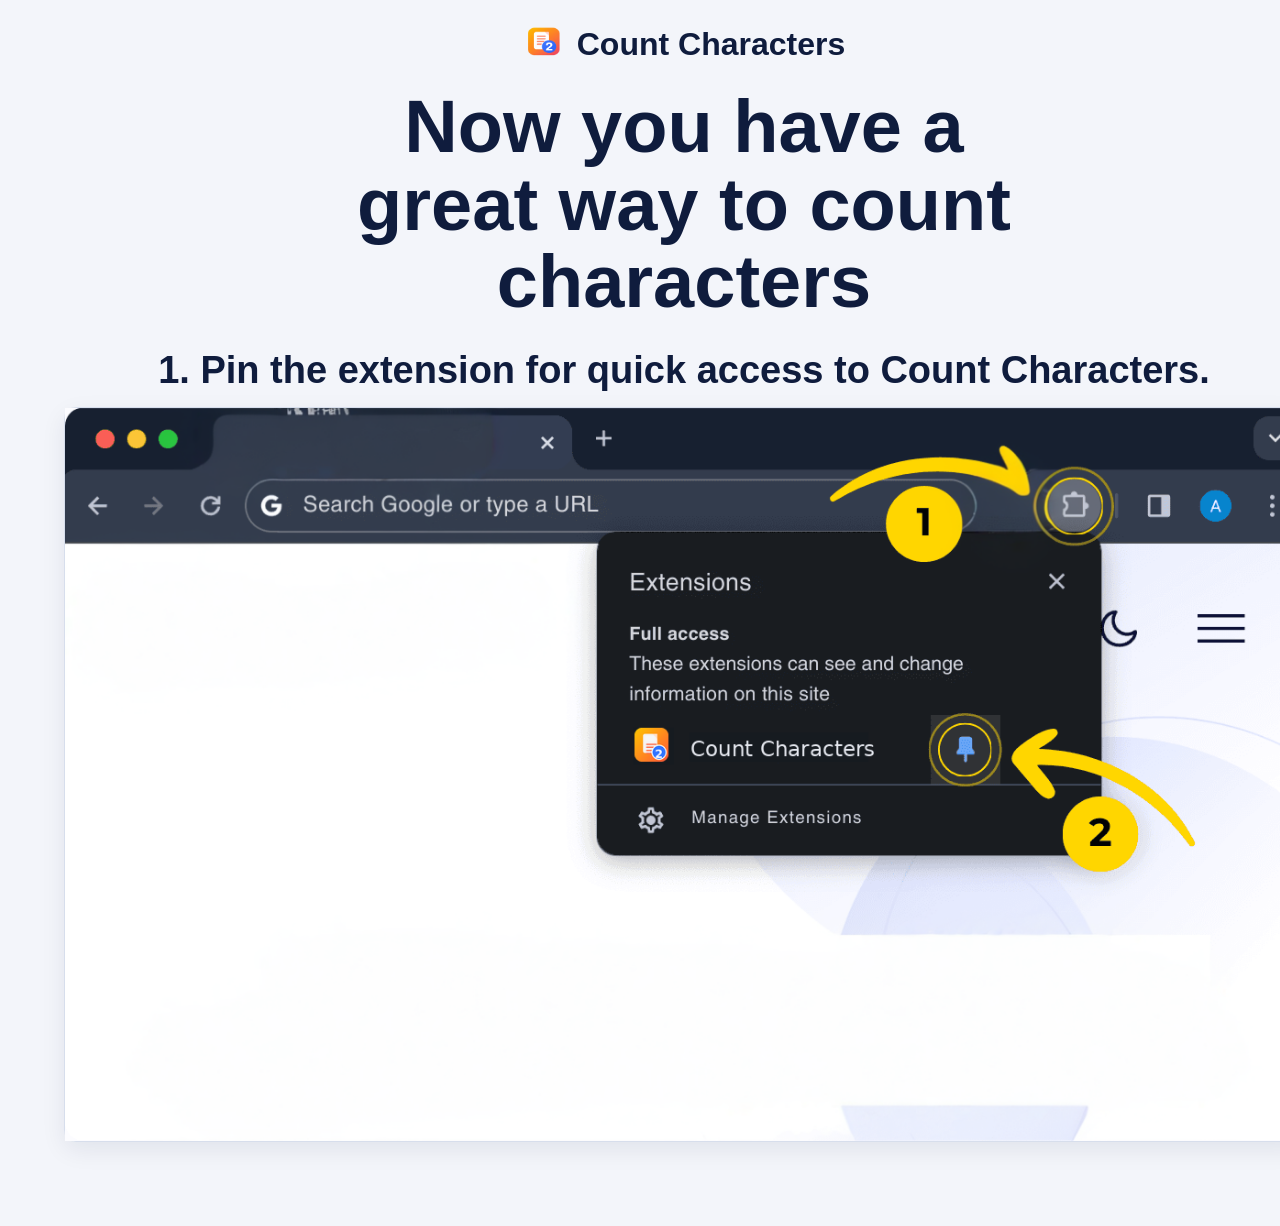
<file: index.html>
<!doctype html>
<html lang="en">
  <head>
    <meta charset="UTF-8" />
    <meta name="viewport" content="width=device-width, initial-scale=1.0" />
    <title>Welcome | Count Characters</title>
    <meta
      name="description"
      content="How to use Count Characters: pin the extension and open it from the toolbar."
    />
    <link rel="stylesheet" href="styles.css" />
  </head>
  <body>
    <div class="page">
      <header class="top">
        <a class="brand" href="./">
          <img src="assets/count-characters.png" alt="Count Characters logo" />
          <span>Count Characters</span>
        </a></header>

      <main><h1>Now you have a great way to count characters</h1>

        <section class="step">
          <h2>1. Pin the extension for quick access to Count Characters.</h2>
          <figure class="browser-reference">
            <img src="assets/welcome-browser-1.png" alt="Pin Count Characters extension in Chrome toolbar" />
          </figure>
        </section>
      </main>
    </div>
  </body>
</html>
</file>
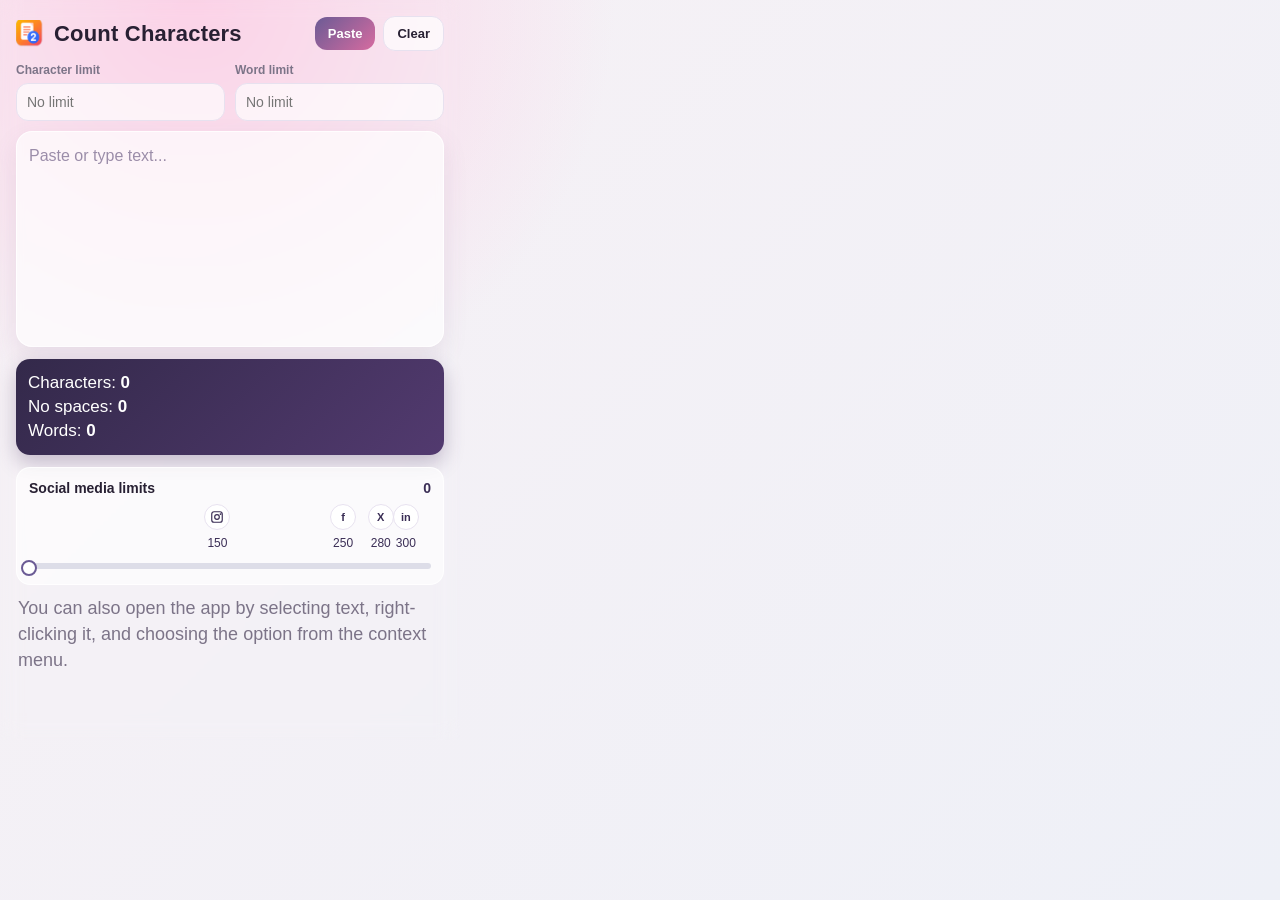
<file: extension/popup.html>
<!doctype html>
<html lang="ru">
  <head>
    <meta charset="UTF-8" />
    <meta name="viewport" content="width=device-width, initial-scale=1.0" />
    <title>Count Characters</title>
    <link rel="stylesheet" href="popup.css" />
  </head>
  <body>
    <main class="app glass">
      <header class="topbar">
        <h1><img src="icons/64.png" alt="" class="title-icon" />Count Characters</h1>
        <div class="topbar-actions">
          <button id="pasteBtn" type="button">Paste</button>
          <button id="clearBtn" type="button" class="ghost">Clear</button>
        </div>
      </header>

      <div class="limits">
        <label>
          Character limit
          <input id="charLimit" type="number" min="0" placeholder="No limit" />
        </label>
        <label>
          Word limit
          <input id="wordLimit" type="number" min="0" placeholder="No limit" />
        </label>
      </div>

      <div id="editor" class="editor" contenteditable="true" spellcheck="false" data-placeholder="Paste or type text..."></div>

      <section class="stats">
        <p>Characters: <strong id="charsCount">0</strong></p>
        <p>No spaces: <strong id="charsNoSpaceCount">0</strong></p>
        <p>Words: <strong id="wordsCount">0</strong></p>
      </section>

      <section class="social-scale" aria-label="Social media limits scale">
        <div class="social-head">
          <h2>Social media limits</h2>
          <span id="socialCurrent">0</span>
        </div>
        <div class="social-icons">
          <div class="social-item" style="--pos: 46.88%">
            <span class="social-icon" aria-label="Instagram">
              <svg viewBox="0 0 24 24" aria-hidden="true">
                <path d="M7 2h10a5 5 0 0 1 5 5v10a5 5 0 0 1-5 5H7a5 5 0 0 1-5-5V7a5 5 0 0 1 5-5Zm0 2a3 3 0 0 0-3 3v10a3 3 0 0 0 3 3h10a3 3 0 0 0 3-3V7a3 3 0 0 0-3-3H7Zm11 1.5a1.5 1.5 0 1 1 0 3 1.5 1.5 0 0 1 0-3ZM12 7a5 5 0 1 1 0 10 5 5 0 0 1 0-10Zm0 2a3 3 0 1 0 0 6 3 3 0 0 0 0-6Z"></path>
              </svg>
            </span>
            <span class="social-limit">150</span>
          </div>
          <div class="social-item" style="--pos: 78.13%"><span class="social-icon">f</span><span class="social-limit">250</span></div>
          <div class="social-item" style="--pos: 87.5%"><span class="social-icon">X</span><span class="social-limit">280</span></div>
          <div class="social-item" style="--pos: 93.75%"><span class="social-icon">in</span><span class="social-limit">300</span></div>
        </div>
        <div class="bar-wrap">
          <div id="socialTrack" class="social-track"></div>
          <div id="socialProgress" class="social-progress"></div>
          <div id="socialThumb" class="social-thumb"></div>
        </div>
      </section>
      <p class="context-tip">
        You can also open the app by selecting text, right-clicking it, and choosing the option from the context
        menu.
      </p>
    </main>

    <script src="popup.js"></script>
  </body>
</html>
</file>
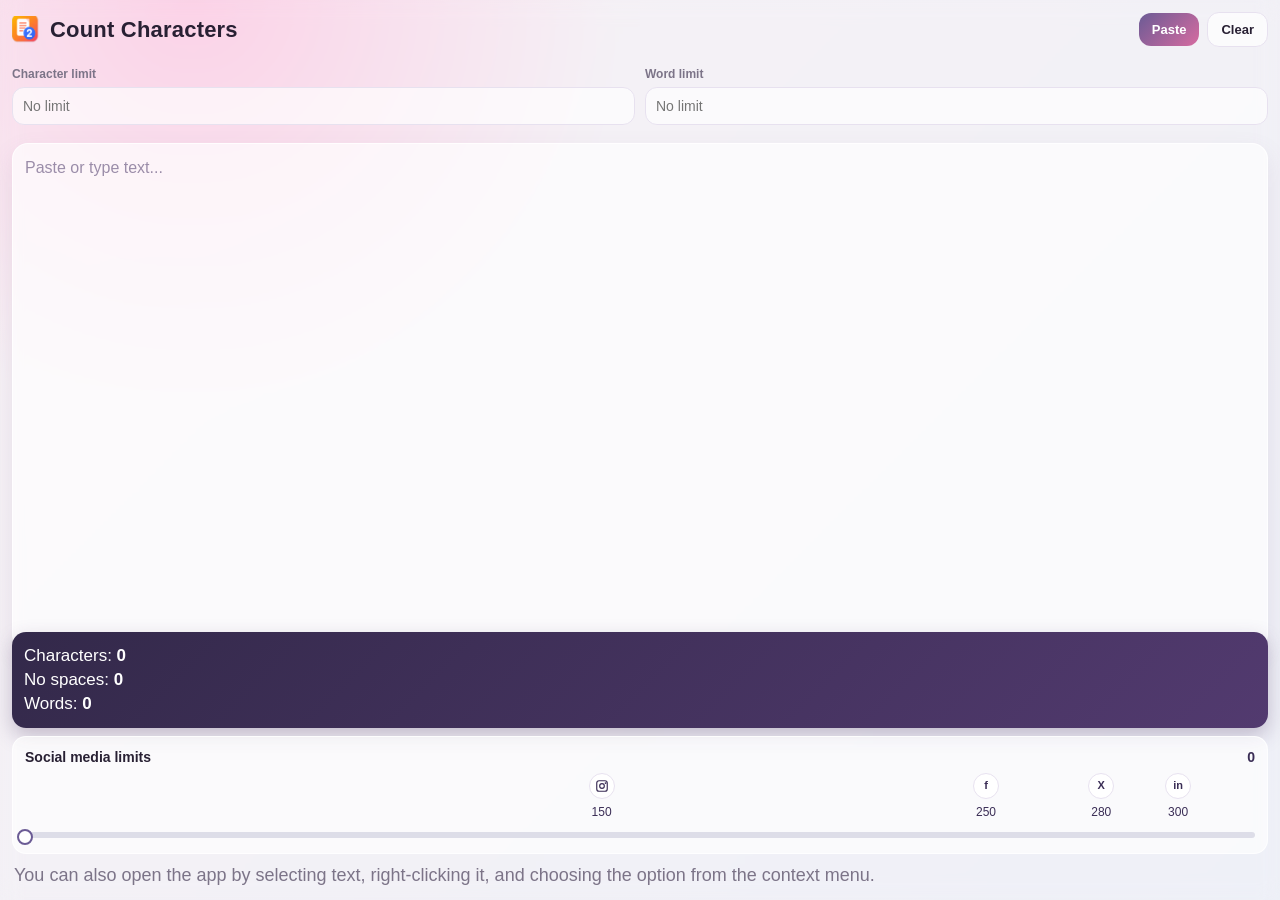
<file: extension/sidepanel.html>
<!doctype html>
<html lang="ru">
  <head>
    <meta charset="UTF-8" />
    <meta name="viewport" content="width=device-width, initial-scale=1.0" />
    <title>Count Characters</title>
    <link rel="stylesheet" href="popup.css" />
  </head>
  <body class="sidepanel">
    <main class="app glass">
      <header class="topbar">
        <h1><img src="icons/64.png" alt="" class="title-icon" />Count Characters</h1>
        <div class="topbar-actions">
          <button id="pasteBtn" type="button">Paste</button>
          <button id="clearBtn" type="button" class="ghost">Clear</button>
        </div>
      </header>

      <div class="limits">
        <label>
          Character limit
          <input id="charLimit" type="number" min="0" placeholder="No limit" />
        </label>
        <label>
          Word limit
          <input id="wordLimit" type="number" min="0" placeholder="No limit" />
        </label>
      </div>

      <div id="editor" class="editor" contenteditable="true" spellcheck="false" data-placeholder="Paste or type text..."></div>

      <section class="stats">
        <p>Characters: <strong id="charsCount">0</strong></p>
        <p>No spaces: <strong id="charsNoSpaceCount">0</strong></p>
        <p>Words: <strong id="wordsCount">0</strong></p>
      </section>

      <section class="social-scale" aria-label="Social media limits scale">
        <div class="social-head">
          <h2>Social media limits</h2>
          <span id="socialCurrent">0</span>
        </div>
        <div class="social-icons">
          <div class="social-item" style="--pos: 46.88%">
            <span class="social-icon" aria-label="Instagram">
              <svg viewBox="0 0 24 24" aria-hidden="true">
                <path d="M7 2h10a5 5 0 0 1 5 5v10a5 5 0 0 1-5 5H7a5 5 0 0 1-5-5V7a5 5 0 0 1 5-5Zm0 2a3 3 0 0 0-3 3v10a3 3 0 0 0 3 3h10a3 3 0 0 0 3-3V7a3 3 0 0 0-3-3H7Zm11 1.5a1.5 1.5 0 1 1 0 3 1.5 1.5 0 0 1 0-3ZM12 7a5 5 0 1 1 0 10 5 5 0 0 1 0-10Zm0 2a3 3 0 1 0 0 6 3 3 0 0 0 0-6Z"></path>
              </svg>
            </span>
            <span class="social-limit">150</span>
          </div>
          <div class="social-item" style="--pos: 78.13%"><span class="social-icon">f</span><span class="social-limit">250</span></div>
          <div class="social-item" style="--pos: 87.5%"><span class="social-icon">X</span><span class="social-limit">280</span></div>
          <div class="social-item" style="--pos: 93.75%"><span class="social-icon">in</span><span class="social-limit">300</span></div>
        </div>
        <div class="bar-wrap">
          <div id="socialTrack" class="social-track"></div>
          <div id="socialProgress" class="social-progress"></div>
          <div id="socialThumb" class="social-thumb"></div>
        </div>
      </section>
      <p class="context-tip">
        You can also open the app by selecting text, right-clicking it, and choosing the option from the context
        menu.
      </p>
    </main>

    <script src="popup.js"></script>
  </body>
</html>
</file>
<file: styles.css>
:root {
  --bg: #f3f5fa;
  --text: #0f1c3d;
  --muted: #5d6b87;
  --blue: #2361ff;
  --line: #d7deec;
  --font: Arial, "Helvetica Neue", Helvetica, sans-serif;
}

* { box-sizing: border-box; }

body {
  margin: 0;
  background: var(--bg);
  color: var(--text);
  font-family: var(--font);
}

a { color: inherit; text-decoration: none; }

.page {
  width: min(1280px, calc(100% - 24px));
  margin: 0 auto;
  padding: 22px 0 56px;
  transform: translateX(44px);
}

.top {
  display: flex;
  align-items: center;
  justify-content: center;
  gap: 28px;
  flex-wrap: wrap;
}

.brand {
  display: inline-flex;
  align-items: center;
  gap: 10px;
  font-size: 32px;
  font-weight: 700;
}

.brand img { width: 44px; height: 44px; border-radius: 11px; }

nav {
  display: flex;
  gap: 18px;
  color: var(--muted);
  font-size: 18px;
}

main { margin-top: 20px; text-align: center; }

.cta {
  display: inline-block;
  background: var(--blue);
  color: #fff;
  border-radius: 8px;
  padding: 12px 22px;
  font-size: 21px;
  font-weight: 700;
}

h1 {
  margin: 22px auto 28px;
  font-size: clamp(44px, 6vw, 74px);
  line-height: 1.05;
  max-width: 16ch;
}

.step {
  margin: 0 auto 28px;
  max-width: 1240px;
}

.step h2 {
  margin: 0 0 14px;
  font-size: clamp(24px, 3.4vw, 38px);
  line-height: 1.15;
  font-weight: 700;
}

.browser-reference {
  margin: 0;
  border: 1px solid var(--line);
  border-radius: 12px;
  background: #fff;
  box-shadow: 0 8px 24px rgba(15, 28, 61, 0.08);
  overflow: visible;
}

.browser-reference img {
  display: block;
  width: 100%;
  height: auto;
  object-fit: contain;
}

@media (max-width: 760px) {
  .page {
    width: min(1280px, calc(100% - 16px));
    transform: none;
  }

  .brand { font-size: 24px; }
  .brand img { width: 36px; height: 36px; }
  nav { font-size: 16px; }
  .cta { font-size: 18px; }
  h1 { font-size: clamp(34px, 9vw, 56px); }
}
</file>
<file: extension/popup.css>
:root {
  --bg1: #f7f1f5;
  --bg2: #eef0f7;
  --card: rgba(255, 255, 255, 0.66);
  --fg: #282033;
  --muted: #7c7488;
  --border: rgba(255, 255, 255, 0.8);
  --danger: #dc2f55;
  --accent: #6b5b95;
  --accent2: #d66ba0;
  --bar-bg: #dddde8;
}

body {
  margin: 0;
  width: 460px;
  min-height: 100vh;
  background: radial-gradient(circle at 15% 0%, #fbd2e7 0%, transparent 30%), linear-gradient(135deg, var(--bg1), var(--bg2));
  color: var(--fg);
  font-family: Inter, Segoe UI, Arial, sans-serif;
  overflow: hidden;
}

html,
body.sidepanel {
  height: 100%;
}

body.sidepanel {
  width: 100%;
  max-width: none;
}

.app {
  width: 460px;
  padding: 16px;
  box-sizing: border-box;
  min-height: 740px;
}

.glass {
  backdrop-filter: blur(10px);
}

.topbar { display: flex; justify-content: space-between; align-items: center; gap: 12px; margin-bottom: 12px; }
h1 { margin: 0; font-size: 22px; letter-spacing: 0.2px; display: flex; align-items: center; gap: 10px; min-width: 0; }
.title-icon {
  width: 28px;
  height: 28px;
  display: block;
  flex: 0 0 auto;
  object-fit: contain;
}
.topbar-actions { display: flex; align-items: center; gap: 8px; flex: 0 0 auto; }

.limits { display: grid; grid-template-columns: 1fr 1fr; gap: 10px; margin-bottom: 10px; }
label { display: flex; flex-direction: column; gap: 6px; font-size: 12px; color: var(--muted); font-weight: 600; }
input {
  padding: 10px;
  border: 1px solid #e7e1ef;
  border-radius: 12px;
  font-size: 14px;
  background: var(--card);
  color: var(--fg);
}
input:focus { outline: none; box-shadow: 0 0 0 3px rgba(107, 91, 149, 0.2); }

button {
  border: none;
  border-radius: 12px;
  padding: 9px 13px;
  font-size: 13px;
  font-weight: 700;
  background: linear-gradient(135deg, var(--accent), var(--accent2));
  color: #fff;
  cursor: pointer;
}
button.ghost { background: rgba(255,255,255,0.7); color: var(--fg); border: 1px solid #e7e1ef; }
button:hover { filter: brightness(1.04); }

.editor {
  min-height: 190px;
  max-height: 280px;
  overflow: auto;
  border: 1px solid var(--border);
  border-radius: 16px;
  padding: 12px;
  line-height: 1.5;
  white-space: pre-wrap;
  outline: none;
  background: var(--card);
  box-shadow: 0 10px 24px rgba(128, 100, 142, 0.12);
}
.editor:empty::before { content: attr(data-placeholder); color: #9b8da9; }
.excess { color: var(--danger); }

.stats {
  margin-top: 12px;
  border-radius: 14px;
  background: linear-gradient(135deg, #33294a, #523a6f);
  color: #fff;
  padding: 10px 12px;
  font-size: 17px;
  box-shadow: 0 8px 20px rgba(71, 45, 95, 0.28);
}
.stats p { margin: 4px 0; }

.social-scale { margin-top: 12px; border: 1px solid var(--border); border-radius: 14px; padding: 12px; background: var(--card); }
.social-head { display: flex; justify-content: space-between; align-items: center; margin-bottom: 8px; }
.social-head h2 { margin: 0; font-size: 14px; }
#socialCurrent { font-size: 14px; font-weight: 700; color: #3a2d55; }
.social-icons { position: relative; height: 54px; }
.social-item { position: absolute; left: var(--pos); transform: translateX(-50%); text-align: center; }
.social-icon { width: 24px; height: 24px; border-radius: 50%; border: 1px solid #e7e1ef; display: grid; place-items: center; background: #fff; font-size: 11px; font-weight: 700; color: #3a2d55; margin: 0 auto; line-height: 1; }
.social-icon svg { width: 14px; height: 14px; fill: currentColor; }
.social-limit { display: block; margin-top: 6px; font-size: 12px; color: #3a2d55; }
.bar-wrap { position: relative; margin-top: 2px; height: 12px; }
.social-track { position: absolute; inset: 3px 0 auto; height: 6px; border-radius: 999px; background: var(--bar-bg); }
.social-progress { position: absolute; inset: 3px auto auto 0; width: 0; height: 6px; border-radius: 999px; background: linear-gradient(90deg, var(--accent), var(--accent2)); transition: width 0.15s linear; }
.social-thumb { position: absolute; top: 0; left: 0; width: 12px; height: 12px; border-radius: 50%; background: #fff; border: 2px solid var(--accent); transform: translateX(-50%); transition: left 0.15s linear; }
.context-tip {
  margin: 10px 2px 0;
  font-size: 18px;
  line-height: 1.45;
  color: var(--muted);
}

.sidepanel { width: auto; }
.sidepanel {
  width: auto;
  min-height: 0;
  height: 100vh;
  overflow: hidden;
}
.sidepanel .app {
  width: 100%;
  max-width: none;
  margin-left: 0;
  min-height: 0;
  height: 100%;
  display: grid;
  grid-template-rows: auto auto minmax(0, 1fr) auto auto auto;
  gap: 8px;
  align-content: stretch;
  overflow: hidden;
  padding: 12px;
}
.sidepanel .editor {
  min-height: 0;
  max-height: none;
  height: 100%;
  margin: 0;
}
.sidepanel .topbar,
.sidepanel .limits,
.sidepanel .actions,
.sidepanel .stats,
.sidepanel .social-scale {
  min-height: 0;
}
.sidepanel .stats {
  margin-top: 0;
}
.sidepanel .social-scale {
  margin-top: 0;
}
.sidepanel .context-tip {
  margin-top: 0;
}
</file>
